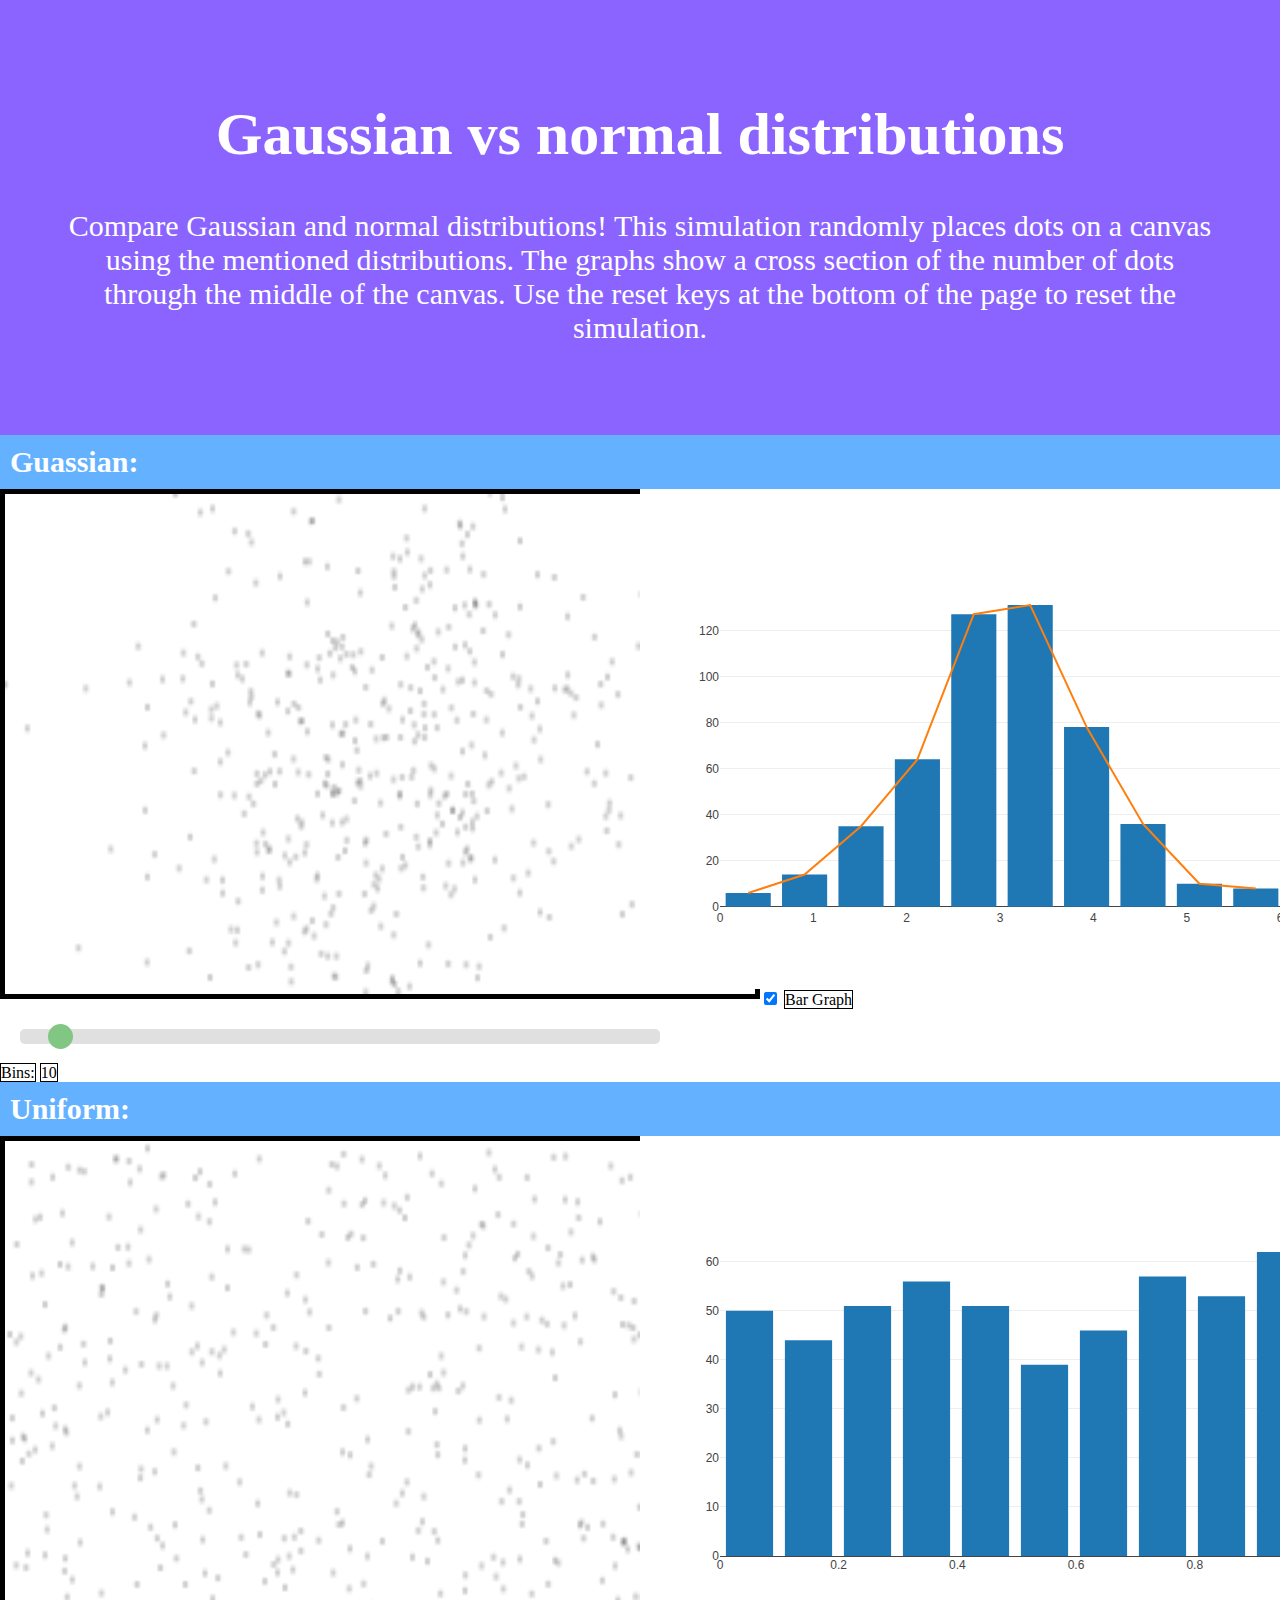
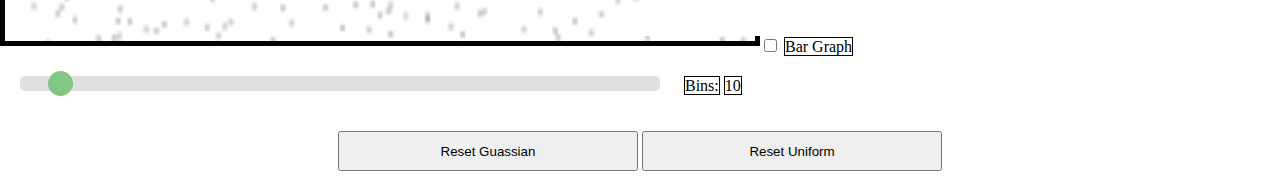
<file: index.html>
<!DOCTYPE html>
<html lang="en" dir="ltr">

<head>
  <meta charset="utf-8">
  <meta na="description" content="This is an example of ">
  <meta name=viewport content="width=device-width">
  <title>Distribution</title>
  <script src="plotly.min.js"></script>
  <link rel="stylesheet" href="style.css">
</head>

<body>
  <div class="header">
    <h1>Gaussian vs normal distributions</h1>
    <p>Compare Gaussian and normal distributions! This simulation randomly places dots on a canvas using the mentioned distributions. The graphs show a cross section of the number of dots through the middle of the canvas. Use the reset keys at the
      bottom of the page to reset the simulation. </p>
  </div>
  <div id=div1>
    <h2>Guassian:</h2>
    <canvas id="canvas1"></canvas>
  </div>
  <div id=chart>
  </div>
  <div id=div3>
    <div class="rangeslider">
      <input type="checkbox" class = "bargraph" id = "checkbox1" checked = false>
      <label class = "bargraph">Bar Graph</label><br>
      <input type="range" min="1" max="200" value="10" class="myslider" id="sliderRange">
      <div id = "this">
        <label>Bins:</label>
        <label id="number_of_bins">Bins:</label>
      </div>
    </div>
    <h2>Uniform:</h2>
    <canvas id="canvas3"></canvas>
  </div>
  <div id=chart2 style=" top:0;left:50%; ">
  </div>
  <div class="rangeslider">
    <input type="checkbox" class = "bargraph" id = "checkbox2">
    <label class = "bargraph">Bar Graph</label><br>
    <input type="range" min="1" max="200" value="10" class="myslider" id="sliderRange2">
    <label>Bins:</label>
    <label id="number_of_bins2">Bins:</label>
  </div>
  <div id="container">
    <button type="button home-button" id="button1" value="reset" onclick="reset();">Reset Guassian</button>
    <button type="button contact-button" id="button2" value="reset2" onclick="reset2();">Reset Uniform</button>
  </div>
</body>
<script src="main.js"></script>
<script src="main2.js"></script>
<script src="anim.js"></script>


</html>
</file>
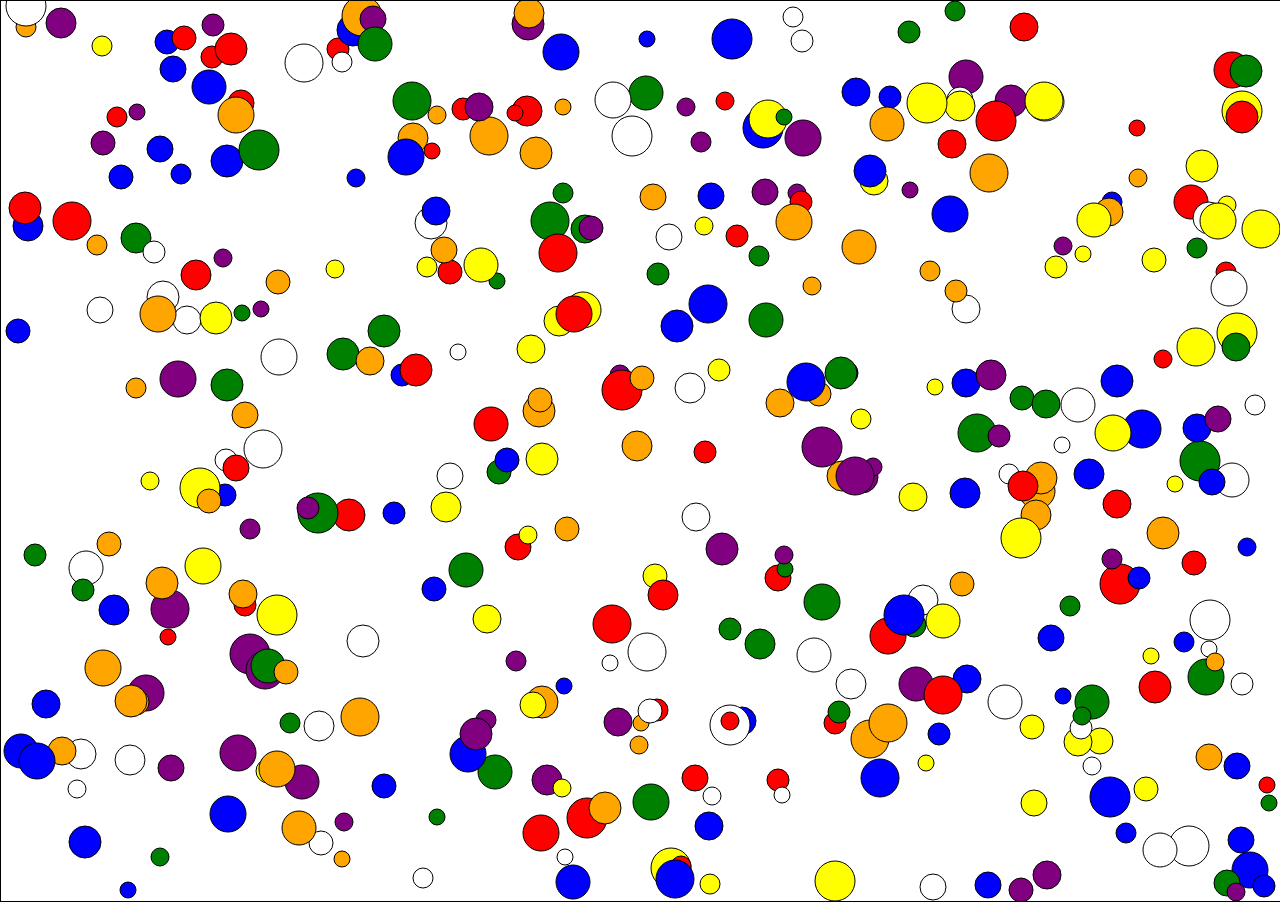
<file: bouncing_balls/index.html>
<!DOCTYPE html>
<html lang="en" dir="ltr">

<head>
  <meta charset="utf-8">
  <meta na="description" content="This is an example of ">
  <meta name=viewport content="width=device-width, initial width">
  <title>Bouncing Balls</title>
  <link rel="stylesheet" href="style.css">
</head>

<body>
  <canvas></canvas>
</body>
<script src="main.js"></script>

</html>
</file>
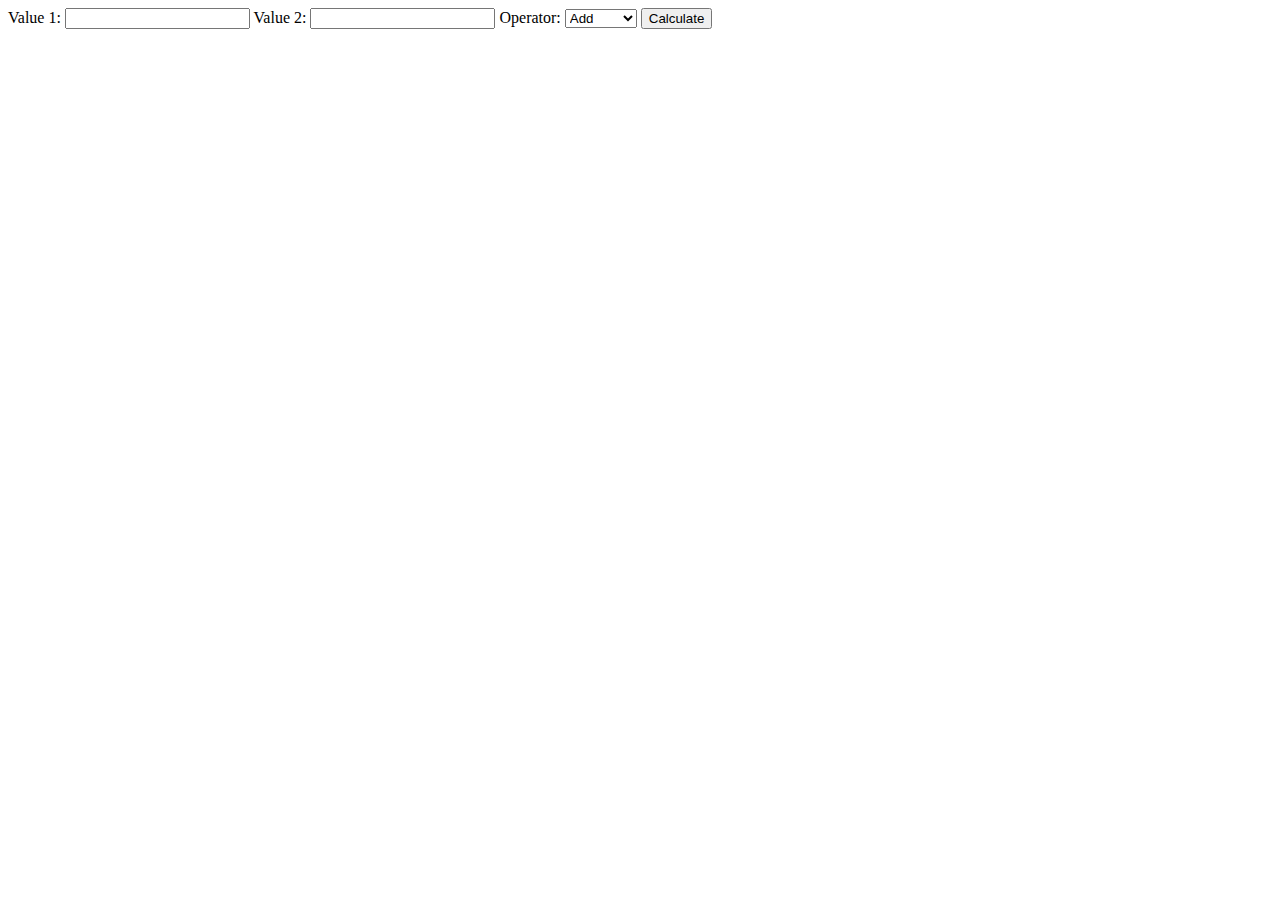
<file: calc/index.html>
<!DOCTYPE html>
<html lang="en" dir="ltr">

<head>
  <meta charset="utf-8">
  <meta na="description" content="This is an example of ">
  <meta name=viewport content="width=device-width, initial width">
  <title>Calculator</title>
</head>

<body>
  <form>
    Value 1: <input type="text" id="value1">
    Value 2: <input type="text" id="value2">
    Operator:
    <select id="operator">
      <option value="add">Add</option>
      <option value="sub">Subtract</option>
      <option value="div">Divide</option>
      <option value="mul">Multiply</option>
    </select>
    <button type="button" onclick="calc()">Calculate</button>
  </form>
  <div id="result"></div>
</body>
<script src="js/main.js"></script>

</html>
</file>
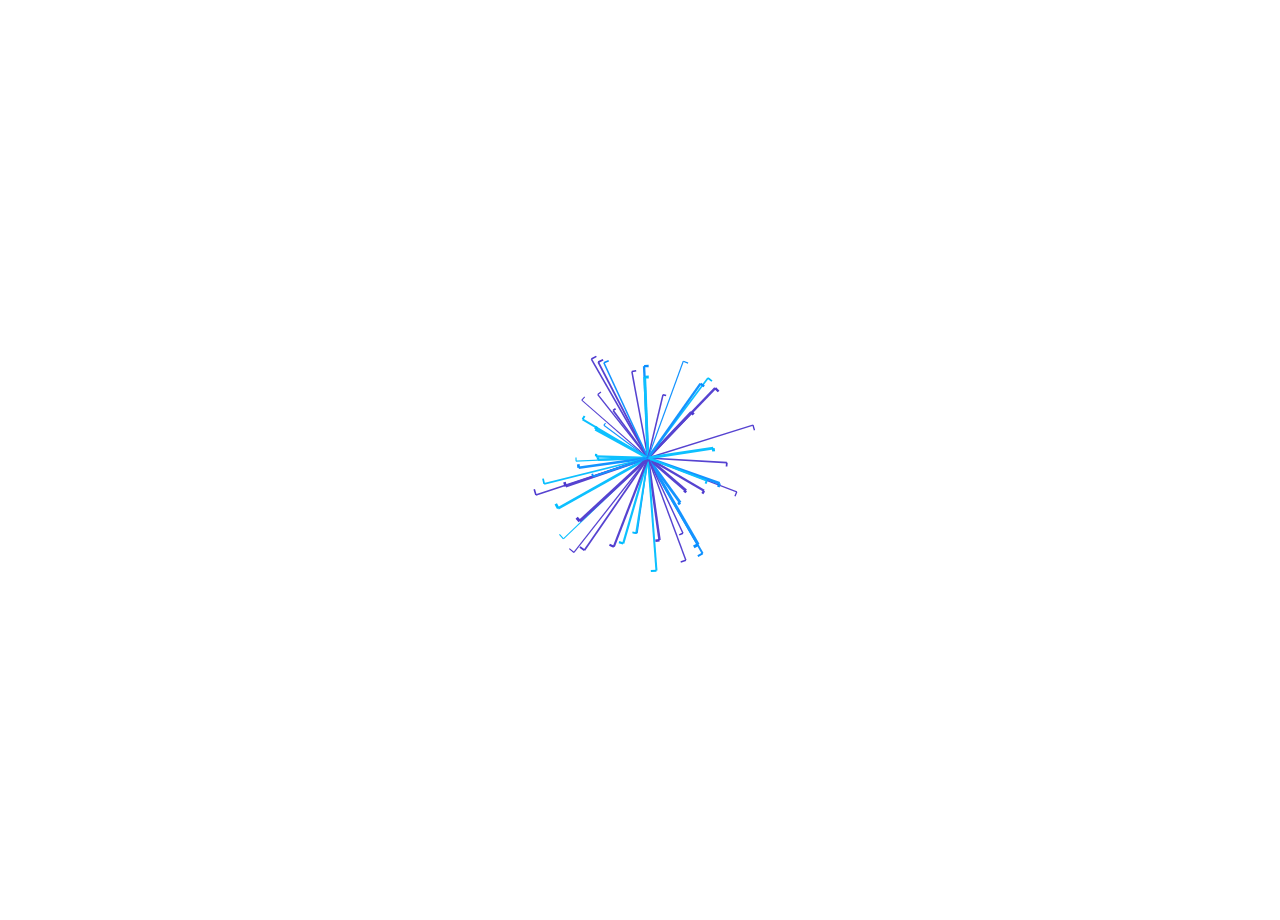
<file: circular motion/index.html>
<!DOCTYPE html>
<html lang="en" dir="ltr">

<head>
  <meta charset="utf-8">
  <meta na="description" content="This is an example of ">
  <meta name=viewport content="width=device-width, initial width">
  <title>Circular Motion</title>
</head>

<body>
 <canvas></canvas>
</body>
<script src="main.js"></script>
</html>
</file>
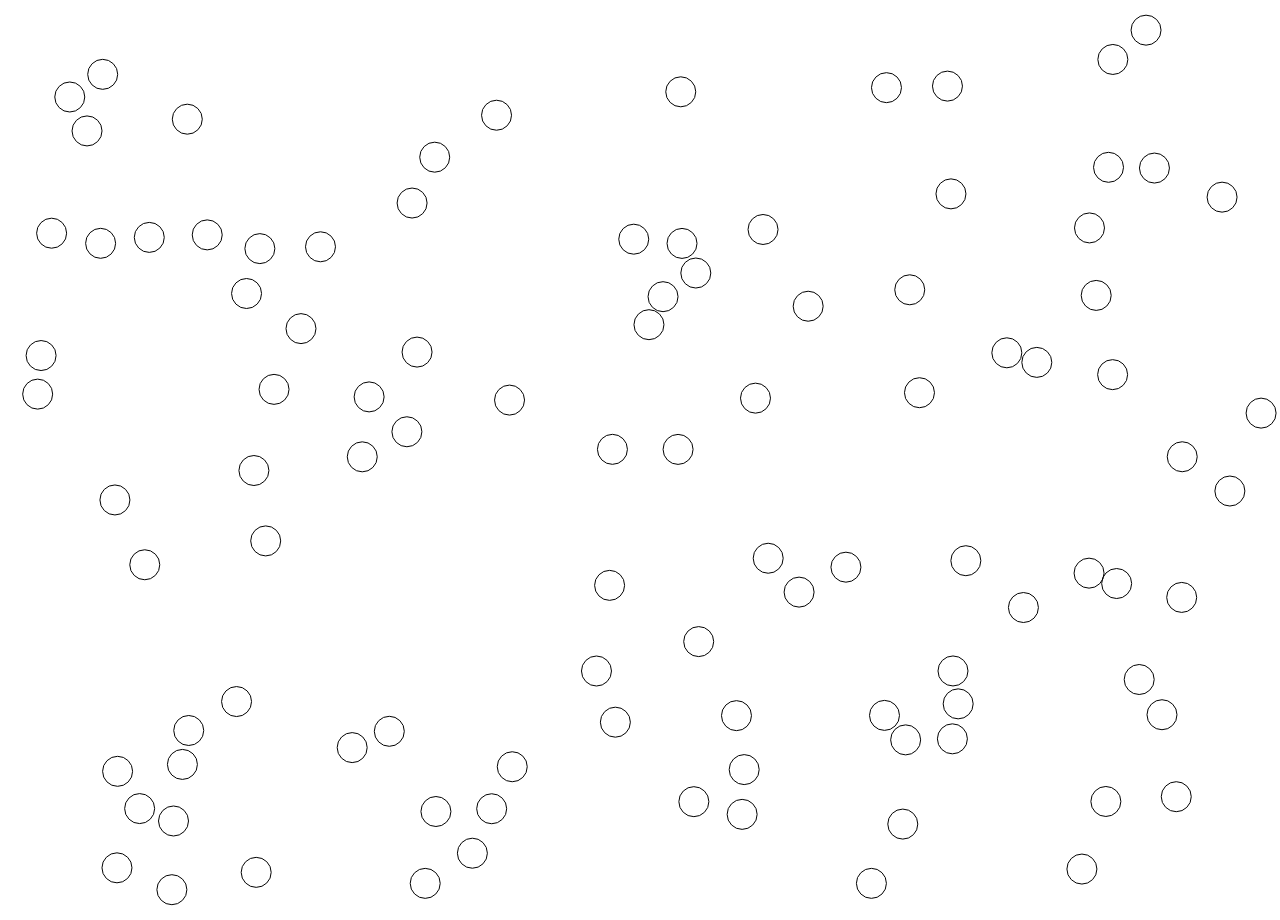
<file: collision/index.html>
<!DOCTYPE html>
<html lang="en" dir="ltr">

<head>
  <meta charset="utf-8">
  <meta na="description" content="This is an example of ">
  <meta name=viewport content="width=device-width, initial width">
  <title>Collision</title>
</head>

<body>
 <canvas></canvas>
</body>
<script src="main.js"></script>
</html>
</file>
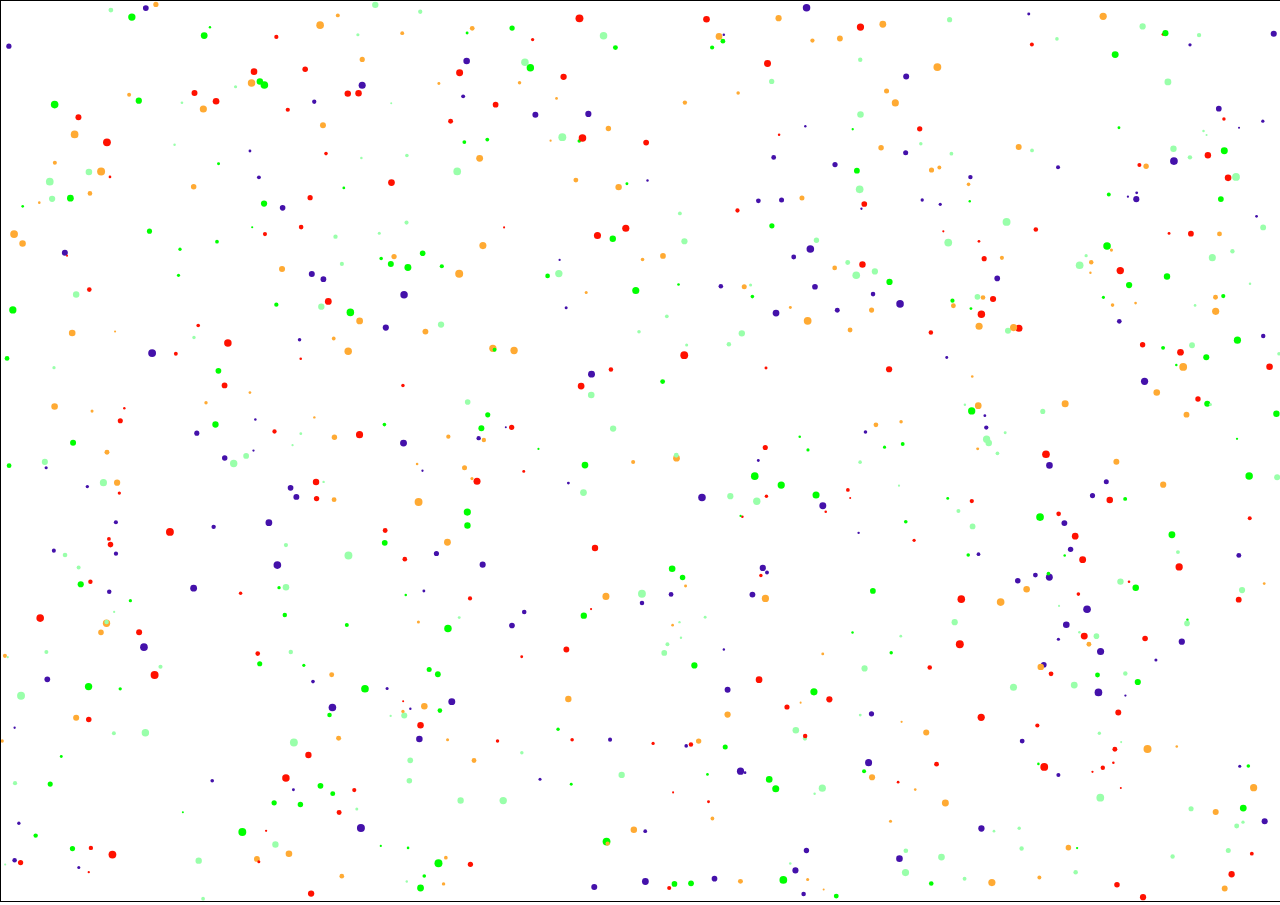
<file: motion/index.html>
<!DOCTYPE html>
<html lang="en" dir="ltr">

<head>
  <meta charset="utf-8">
  <meta na="description" content="This is an example of ">
  <meta name=viewport content="width=device-width, initial width">
  <title>Simulation</title>
  <link rel="stylesheet" href="style.css">
</head>

<body>
 <canvas></canvas>
</body>
<script src="main.js"></script>
</html>
</file>
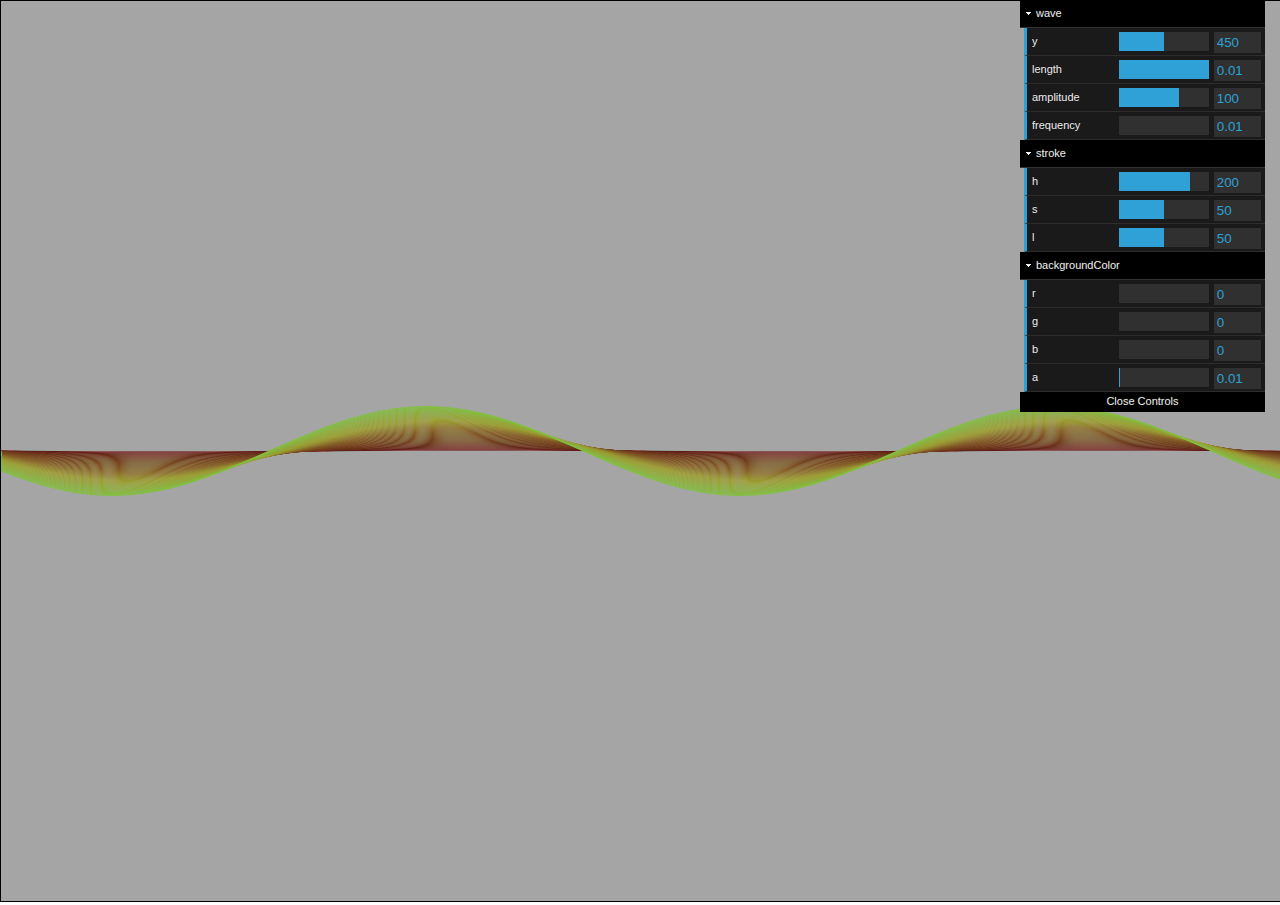
<file: sine_wave/index.html>
<!DOCTYPE html>
<html lang="en" dir="ltr">

<head>
  <meta charset="utf-8">
  <meta na="description" content="This is an example of ">
  <meta name=viewport content="width=device-width, initial width">
  <script type="text/javascript" src="build/dat.gui.js"></script>
  <title>Sine wave</title>
  <link rel="stylesheet" href="style.css">
</head>

<body>
 <canvas></canvas>
</body>
<script src="main.js"></script>
</html>
</file>
<file: style.css>
html, body {
  height: 100%;
  padding: 0;
  margin: 0;
}

.header {
  padding: 60px;
  text-align: center;
  background: #8b64ff;
  color: white;
  font-size: 30px;
}

h2 {
  margin: 0 auto;
  padding: 10px;
  text-align: left;
  background: #64b2ff;
  color: white;
  font-size: 30px;
}

canvas {
  float: left;
  border: 5px solid black
}
label {
  border: 1px solid black;
  margin: 0px
}


.myslider {
  -webkit-appearance: none;
  width: 50%;
  height: 15px;
  border-radius: 5px;
  background: #d3d3d3;
  outline: none;
  opacity: 0.7;
  -webkit-transition: .2s;
  transition: opacity .2s;
  margin: 20px;
}

.myslider::-webkit-slider-thumb {
  -webkit-appearance: none;
  appearance: none;
  width: 25px;
  height: 25px;
  border-radius: 50%;
  background: #4CAF50;
  cursor: pointer;
}

.myslider::-moz-range-thumb {
  width: 25px;
  height: 25px;
  border-radius: 50%;
  background: #4CAF50;
  cursor: pointer;
}
#canvas1 {
  position: relative;
  top: 0;
  left: 0;
  height: 500px;
  width: 750px;
}

#chart {
  position: relative;
  top: 0;
  left: 50%;
  height: 500px;
  width: 750px;
}

#canvas3 {
  position: relative;
  top: 50%;
  left: 0;
  height: 500px;
  width: 750px;
}

#chart2 {
  position: relative;
  top: 50%;
  left: 50%;
  height: 500px;
  width: 750px;
}

#button1 {
  width: 300px;
  height: 40px;
}

#button2 {
  width: 300px;
  height: 40px;
}

#container {
  text-align: center;
  padding: 20px
}
</file>
<file: bouncing_balls/style.css>
/*
html5doctor.com Reset Stylesheet
v1.6.1
Last Updated: 2010-09-17
Author: Richard Clark - http://richclarkdesign.com
Twitter: @rich_clark
*/
html, body, div, span, object, iframe,
h1, h2, h3, h4, h5, h6, p, blockquote, pre,
abbr, address, cite, code,
del, dfn, em, img, ins, kbd, q, samp,
small, strong, sub, sup, var,
b, i,
dl, dt, dd, ol, ul, li,
fieldset, form, label, legend,
table, caption, tbody, tfoot, thead, tr, th, td,
article, aside, canvas, details, figcaption, figure,
footer, header, hgroup, menu, nav, section, summary,
time, mark, audio, video {
  margin: 0;
  padding: 0;
  border: 0;
  outline: 0;
  font-size: 100%;
  vertical-align: baseline;
  background: transparent;
}

body {
  line-height: 1;
}

article, aside, details, figcaption, figure,
footer, header, hgroup, menu, nav, section {
  display: block;
}

nav ul {
  list-style: none;
}

blockquote, q {
  quotes: none;
}

blockquote:before, blockquote:after,
q:before, q:after {
  content: '';
  content: none;
}

a {
  margin: 0;
  padding: 0;
  font-size: 100%;
  vertical-align: baseline;
  background: transparent;
}

/* change colours to suit your needs */
ins {
  background-color: #ff9;
  color: #000;
  text-decoration: none;
}

/* change colours to suit your needs */
mark {
  background-color: #ff9;
  color: #000;
  font-style: italic;
  font-weight: bold;
}

del {
  text-decoration: line-through;
}

abbr[title], dfn[title] {
  border-bottom: 1px dotted;
  cursor: help;
}

table {
  border-collapse: collapse;
  border-spacing: 0;
}

/* change border colour to suit your needs */
hr {
  display: block;
  height: 1px;
  border: 0;
  border-top: 1px solid #cccccc;
  margin: 1em 0;
  padding: 0;
}

input, select {
  vertical-align: middle;
}
/* My Code*/

canvas {
  border: 1px solid black;
}
</file>
<file: motion/style.css>
/*
html5doctor.com Reset Stylesheet
v1.6.1
Last Updated: 2010-09-17
Author: Richard Clark - http://richclarkdesign.com
Twitter: @rich_clark
*/
html, body, div, span, object, iframe,
h1, h2, h3, h4, h5, h6, p, blockquote, pre,
abbr, address, cite, code,
del, dfn, em, img, ins, kbd, q, samp,
small, strong, sub, sup, var,
b, i,
dl, dt, dd, ol, ul, li,
fieldset, form, label, legend,
table, caption, tbody, tfoot, thead, tr, th, td,
article, aside, canvas, details, figcaption, figure,
footer, header, hgroup, menu, nav, section, summary,
time, mark, audio, video {
  margin: 0;
  padding: 0;
  border: 0;
  outline: 0;
  font-size: 100%;
  vertical-align: baseline;
  background: transparent;
}

body {
  line-height: 1;
}

article, aside, details, figcaption, figure,
footer, header, hgroup, menu, nav, section {
  display: block;
}

nav ul {
  list-style: none;
}

blockquote, q {
  quotes: none;
}

blockquote:before, blockquote:after,
q:before, q:after {
  content: '';
  content: none;
}

a {
  margin: 0;
  padding: 0;
  font-size: 100%;
  vertical-align: baseline;
  background: transparent;
}

/* change colours to suit your needs */
ins {
  background-color: #ff9;
  color: #000;
  text-decoration: none;
}

/* change colours to suit your needs */
mark {
  background-color: #ff9;
  color: #000;
  font-style: italic;
  font-weight: bold;
}

del {
  text-decoration: line-through;
}

abbr[title], dfn[title] {
  border-bottom: 1px dotted;
  cursor: help;
}

table {
  border-collapse: collapse;
  border-spacing: 0;
}

/* change border colour to suit your needs */
hr {
  display: block;
  height: 1px;
  border: 0;
  border-top: 1px solid #cccccc;
  margin: 1em 0;
  padding: 0;
}

input, select {
  vertical-align: middle;
}
/* My Code*/

canvas {
  border: 1px solid black;
}
</file>
<file: sine_wave/style.css>
/*
html5doctor.com Reset Stylesheet
v1.6.1
Last Updated: 2010-09-17
Author: Richard Clark - http://richclarkdesign.com
Twitter: @rich_clark
*/
html, body, div, span, object, iframe,
h1, h2, h3, h4, h5, h6, p, blockquote, pre,
abbr, address, cite, code,
del, dfn, em, img, ins, kbd, q, samp,
small, strong, sub, sup, var,
b, i,
dl, dt, dd, ol, ul, li,
fieldset, form, label, legend,
table, caption, tbody, tfoot, thead, tr, th, td,
article, aside, canvas, details, figcaption, figure,
footer, header, hgroup, menu, nav, section, summary,
time, mark, audio, video {
  margin: 0;
  padding: 0;
  border: 0;
  outline: 0;
  font-size: 100%;
  vertical-align: baseline;
  background: transparent;
}

body {
  line-height: 1;
}

article, aside, details, figcaption, figure,
footer, header, hgroup, menu, nav, section {
  display: block;
}

nav ul {
  list-style: none;
}

blockquote, q {
  quotes: none;
}

blockquote:before, blockquote:after,
q:before, q:after {
  content: '';
  content: none;
}

a {
  margin: 0;
  padding: 0;
  font-size: 100%;
  vertical-align: baseline;
  background: transparent;
}

/* change colours to suit your needs */
ins {
  background-color: #ff9;
  color: #000;
  text-decoration: none;
}

/* change colours to suit your needs */
mark {
  background-color: #ff9;
  color: #000;
  font-style: italic;
  font-weight: bold;
}

del {
  text-decoration: line-through;
}

abbr[title], dfn[title] {
  border-bottom: 1px dotted;
  cursor: help;
}

table {
  border-collapse: collapse;
  border-spacing: 0;
}

/* change border colour to suit your needs */
hr {
  display: block;
  height: 1px;
  border: 0;
  border-top: 1px solid #cccccc;
  margin: 1em 0;
  padding: 0;
}

input, select {
  vertical-align: middle;
}
/* My Code*/

canvas {
  border: 1px solid black;
}
</file>
